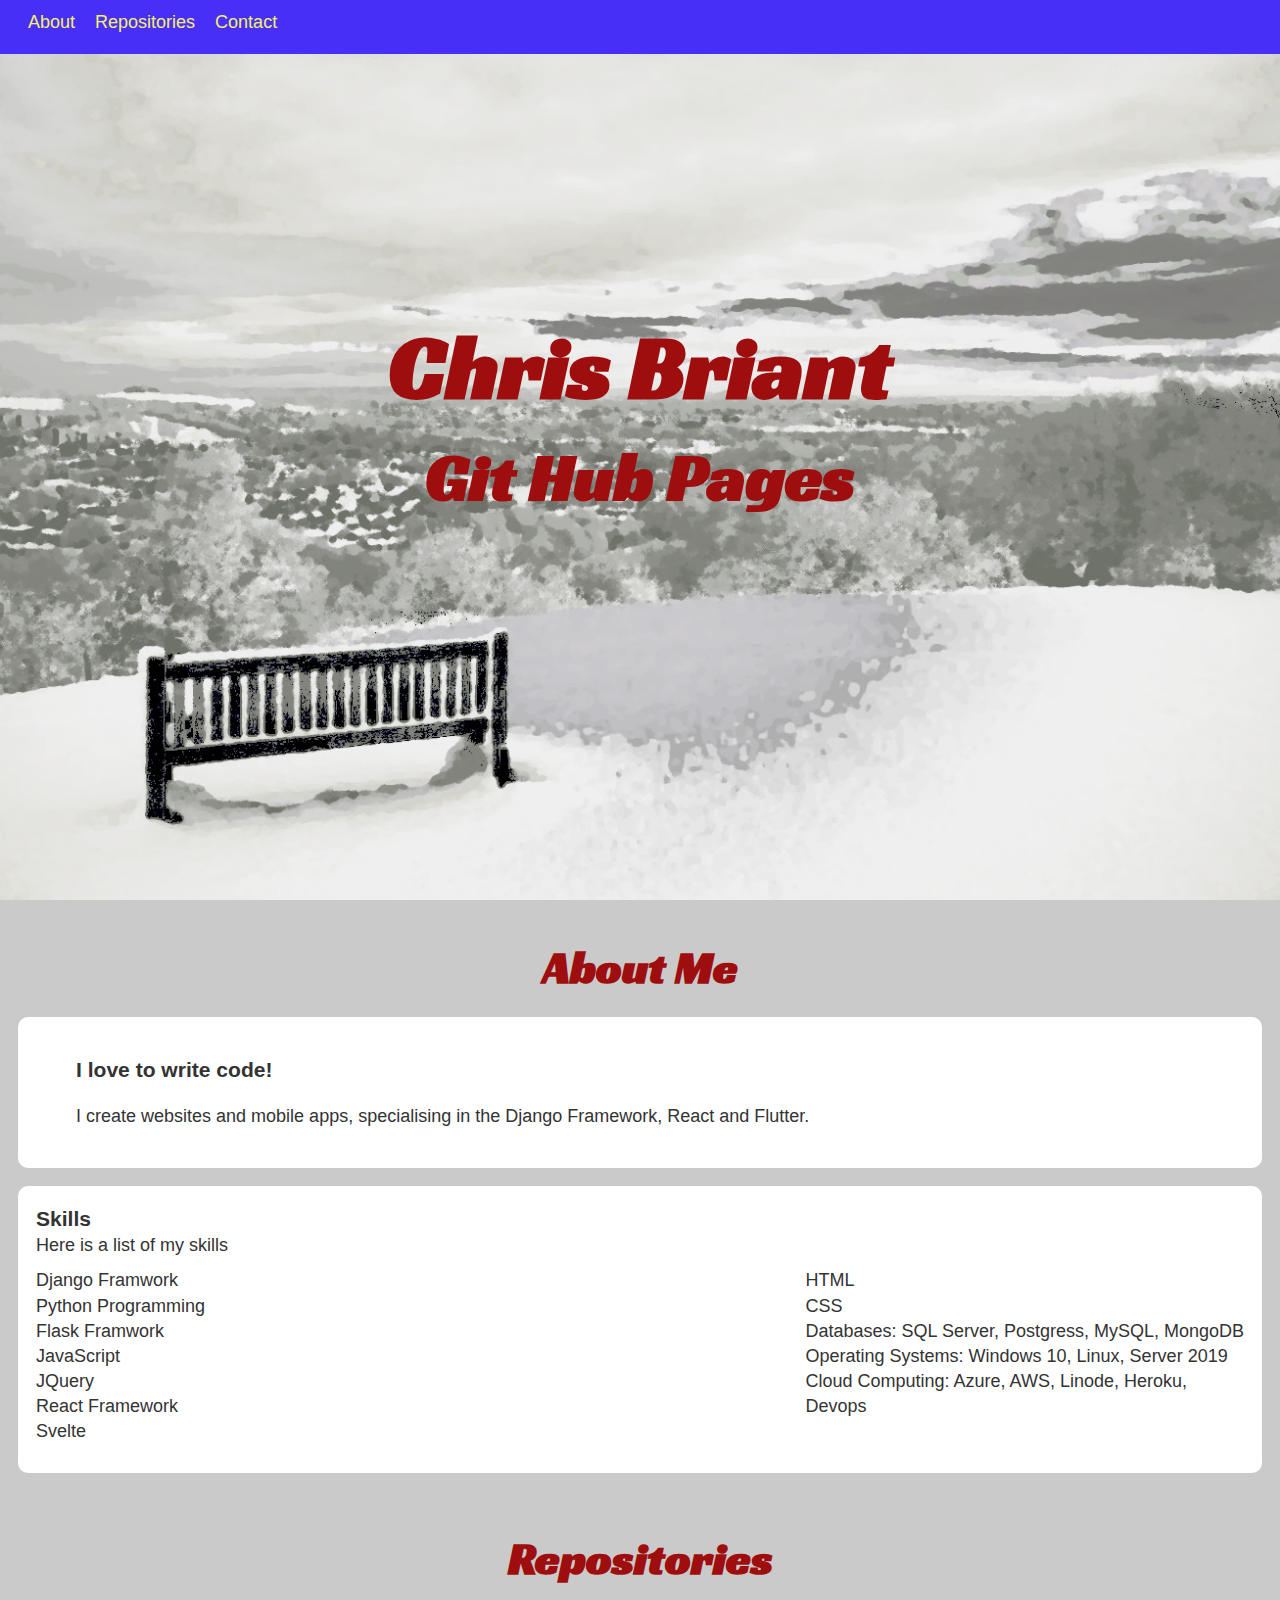
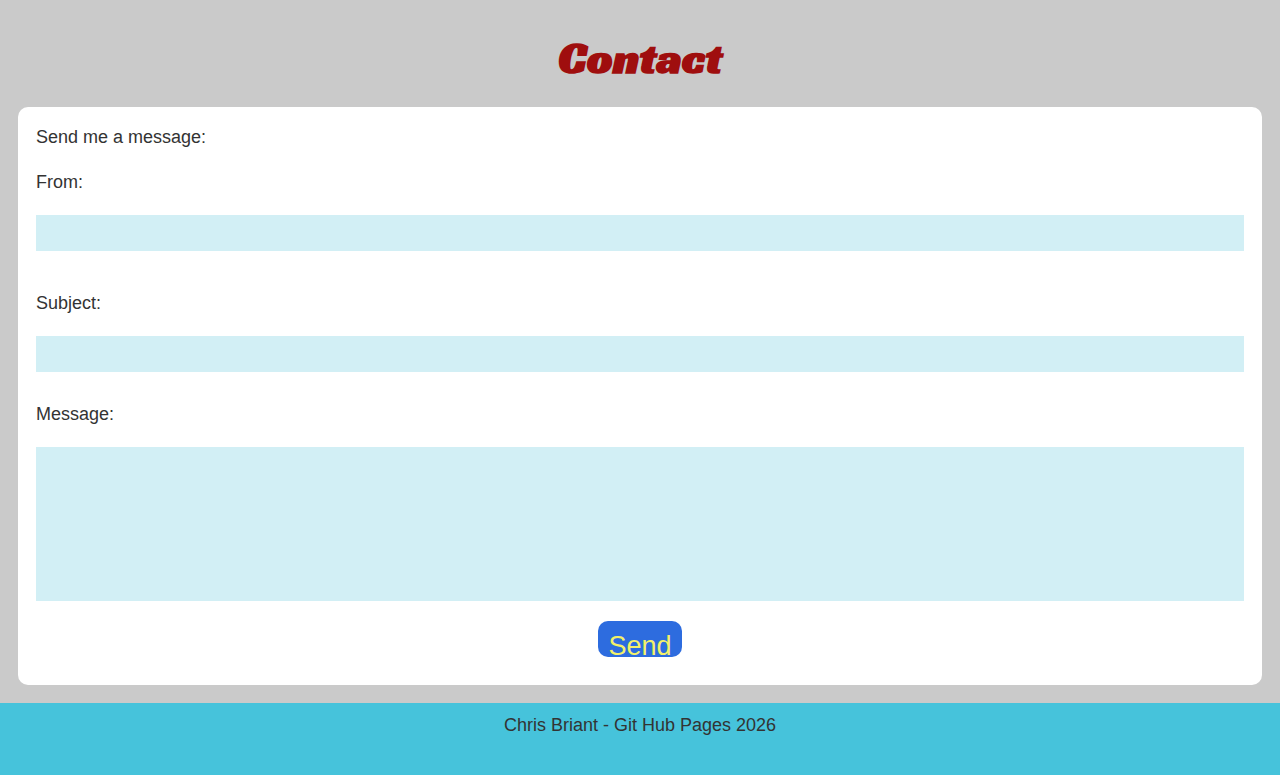
<file: index.html>
<!DOCTYPE html>
<html lang="en">
<head>
    <meta charset="UTF-8">
    <meta http-equiv="X-UA-Compatible" content="IE=edge">
    <meta name="viewport" content="width=device-width, initial-scale=1.0">
    <link rel="stylesheet" href="css/style.css">
    <link rel="shortcut icon" href="./img/santorini.ico" type="image/x-icon">
	<link rel="icon" href="./img/santorini.ico" type="image/x-icon">
    <title>Chris Briant - Git Hub Pages</title>
</head>
<body>
    <header>
        <div class="navbar">
            <nav>
                <ul>
                    <li><a href="#section-intro">About</a></li>
                    <li><a href="#repositories">Repositories</a></li>
                    <li><a href="#contact">Contact</a></li>
                </ul>
            </nav>
        </div>
        <div class="hero">
            <div class="hero-title">
                <h1>Chris Briant</h1>
                <h2>Git Hub Pages</h2>
            </div>
        </div>
    </header>
    <main>
        <section id="section-intro">
            <h1>About Me</h1>
            <div class="picture-text-left">
                <div class="img-container avatar">
                    <!--Inject Picture -->
                </div>
                <div id="about-paragraph">
                    <h3>I love to write code!</h3>
                    <p>I create websites and mobile apps, specialising in the Django Framework, React and Flutter.</p>
                </div>
            </div>
            <div class="content-container">
                <h3>Skills</h3>
                <p>Here is a list of my skills</p>
                <div class="list-two-halves">
                    <div class="first-half">
                        <ul>
                            <li>Django Framwork</li>
                            <li>Python Programming</li>
                            <li>Flask Framwork</li>
                            <li>JavaScript</li>
                            <li>JQuery</li>
                            <li>React Framework</li>
                            <li>Svelte</li>
                        </ul>
                    </div>
                    <div class="second-half">
                        <ul>
                            <li>HTML</li>
                            <li>CSS</li>
                            <li>Databases: SQL Server, Postgress, MySQL, MongoDB</li>
                            <li>Operating Systems: Windows 10, Linux, Server 2019</li>
                            <li>Cloud Computing: Azure, AWS, Linode, Heroku,</li>
                            <li>Devops</li>
                        </ul>
                    </div>
                </div>

            </div>
        </section>

        <section id="repositories">
            <h1>Repositories</h1>
            <div class="card-container">
                <!-- inject cards-->
            </div>
        </section>

        <section id="contact">
            <h1>Contact</h1>
            <div class="content-container">
                <p>Send me a message:</p>
                <!-- <form action="http://localhost:8000/calendar/sendemail/" autocomplete="on" method="post" enctype="multipart/form-data"> -->
                <form action="mailto:info@cbriant@btinternet.com?" method="get" enctype="text/plain" autocomplete="off">
                    <div class="form-group">
                        <label for="from">From:</label>
                        <input id="from" type="text" name="from" required>
                    </div>
                    <div class="form-group">
                        <label for="subject">Subject:</label>
                        <input id="subject" type="text" name="subject" required>
                    </div>
                    <label for="message">Message:</label>
                    <textarea id="body" name="body" cols="30" rows="10"></textarea>
                    <input type="submit" value="Send" class="btn"/>
                </form>
            </div>
        </section>
    </main>

    <script>
        //Call git hub api for photo
        fetch(`https://api.github.com/users/ChrisBriant`, {
            method: 'GET',
        }).then(response => response.json())
        .then( async data => {
            if(data) {
                const avatar = document.querySelector('.avatar');
                avatar.innerHTML = `
                    <img src="${data.avatar_url}" alt="Chris Briant" />
                `
            }
        }).catch(err => console.log('ERROR',err));

        //Get the repositories
        fetch(`https://api.github.com/users/ChrisBriant/repos`, {
            method: 'GET',
        }).then(response => response.json())
        .then( async data => {
            if(data) {
                const repos = document.querySelector('#repositories .card-container');
                data.forEach(element => {
                    const created = new Date(element.created_at);
                    const createdFormat = `${String(created.getDay()+1).padStart(2,'0')}/${String(created.getMonth()+1).padStart(2,'0')}/${created.getFullYear()}`;
                    const updated = new Date(element.updated_at);
                    const updatedFormat = `${String(updated.getDay()+1).padStart(2,'0')}/${String(updated.getMonth()+1).padStart(2,'0')}/${updated.getFullYear()}`;
                    repos.innerHTML += `
                    <div class="card">
                        <div class="card-title">
                            ${element.name}
                        </div>
                        <div class="card-body">
                            <p id="description">${element.description}</p>
                            <p><strong>Language: </strong>${element.language}</p>
                            <p><strong>Date Created: </strong>${createdFormat}</p>
                            <p><strong>Last Updated: </strong>${updatedFormat}</p>
                            <a href="${element.svn_url}">View</a>
                        </div>
                    </div>
                `
                });

            }
        }).catch(err => console.log('ERROR',err));
    </script>

    <footer>
        Chris Briant - Git Hub Pages <script>document.write(new Date().getFullYear());</script>
    </footer>
</body>
</html>
</file>
<file: css/style.css>
@import url('https://fonts.googleapis.com/css2?family=Racing+Sans+One&display=swap');

:root {
    --border-color:#c72727;
    --secondary-color: #46c3db;
    --form-field-color: #d2eff5;
    --primary-color : #2d6cdf;
    --background-color :rgb(202, 202, 202);
    --accent-color: #f3f169;
    --text-color: #333;
    --nav-color: #482ff7;
    --hero-text:#9f0e0e;
    /* --hero-text-color: #c4a856;
    --btn-primary:#836611;
    --btn-hover: hwb(45 14% 38%);
    --link-on-purple: #eabd34;
    --link-on-purple-hover: #ffb158;
    --max-width: 1100px; */
}

* {
    margin: 0;
    padding: 0;
    box-sizing: border-box;
}

/* general styling  */

html,body {
    font-family: Arial, Helvetica, sans-serif;
    font-size: 18px;
    line-height: 1.4;
    color: var(--text-color);
    background: var(--background-color);
}

textarea, input {
    background: var(--form-field-color);
    border: none;
    padding: 2px;
}

textarea:focus, input:focus {
    outline: none;
}

input {
    height: 2rem;
}

textarea {
    resize: none;
}

li {
    list-style-type: none;
}

li {
    line-height: 1.4;
}

main {
    min-height: 80vh;
}

footer {
    display: flex;
    justify-content: center;
    height: 8vh;
    padding-top: 10px;
    background: var(--secondary-color);
}

.center-text {
    text-align: center;
}

a {
    text-decoration: none;
}

/* NAV */

.navbar {
    display: flex;
    flex-direction: row;
    background-color: var(--nav-color);
    color: var(--accent-color);
    height: 6vh;
    padding: 10px 1rem;
    justify-content: space-between;
}

.navbar * {
    z-index: 1000;
}

.navbar ul{
    display: flex;
    flex-direction: row;
    list-style-type: none;
}

.navbar li {
    padding-bottom: 5px;
}

.navbar li:hover {
    cursor: pointer;
    border-bottom: var(--accent-color) solid;
    border-width: 3px;
    color: #fff;
    transition: border-width .2s;
}


.navbar a {
    color: var(--light-color);
    text-decoration: none;
    padding: 0 10px;
}

.navbar .logo {
    color: var(--light-color);
}

 /* hero  */

 header {
    background: url('../img/hero1.jpg') no-repeat center/cover;
    display: flex;
    flex-direction: column;
    justify-content: flex-start;
    height:100vh;
}

.hero {
    height: 80%;
    display: flex;
    justify-content: center;
    align-items: center;
}

.hero-title {
    text-align: center;
    color: var(--hero-text);
    font-family: 'Racing Sans One', cursive;
    font-size: 2.5rem;
}

/* LAYOUT  */

section h1 {
    font-family: 'Racing Sans One', cursive;
    font-size: 2.5rem;
    text-align: center;
    color: var(--hero-text);
    padding-top: 2rem;
}

.list-two-halves {
    display: flex;
    flex-direction: row;
    justify-content: space-between;
    margin: 10px 0;
}

.content-container {
    margin: 1rem;
    background: #fff;
    padding: 1rem;
    border-radius: 10px;
}

.content-container form {
    display: flex;
    flex-direction: column;
}

.content-container form *{
    display: flex;
    flex-direction: column;
    margin: 10px 0;
}

.picture-text-left {
    display: flex;
    flex-direction: row;
}

.picture-text-left {
    margin: 1rem;
    /* border: var(--accent-color) solid 10px; */
    background: #fff;
    padding: 1rem;
    border-radius: 10px;
}

.picture-text-left:first-child {
    width: 33%;
}

.picture-text-left *{
    padding: 10px;
}

.card {
    display: flex;
    flex-direction: column;
    border-radius: 15px;
    background: #fff;
    margin: 1rem;
}

.card a{
    padding-top: 10px;
    align-self: center;
}

.card .card-title {
    border-top-left-radius: 10px;
    border-top-right-radius: 10px;
    background-color: var(--primary-color);
    color: var(--accent-color);
    padding: 1rem;
}

.card-container {
    display: grid;
    grid-template-columns: 1fr 1fr 1fr;
}

.card .card-body {
    display: flex;
    flex-direction: column;
    padding: 10px;
}

.card .card-body #description {
    padding: 10px 0;
}

 /* BUTTONS  */

.btn {
    display: flex;
    justify-content: center;
    max-width: 6rem;
    align-self: center;
    padding: 10px;
    border: none;
    background: var(--primary-color);
    color: var(--accent-color);
    font-size: 1.5rem;
    cursor: pointer;
    border-radius: 10px;
}

.btn:hover {
    background: var(--secondary-color);
    transition: background .5s;
}

/* ABOUT */

.avatar {
    border-radius: 50%;
}

.avatar img {
    width: 100%;
    height: 100%;
    border-radius: 50%;
}

@media(max-width: 855px) {
    .card-container {
        display: flex;
        flex-direction: column;
    }    
}
</file>
